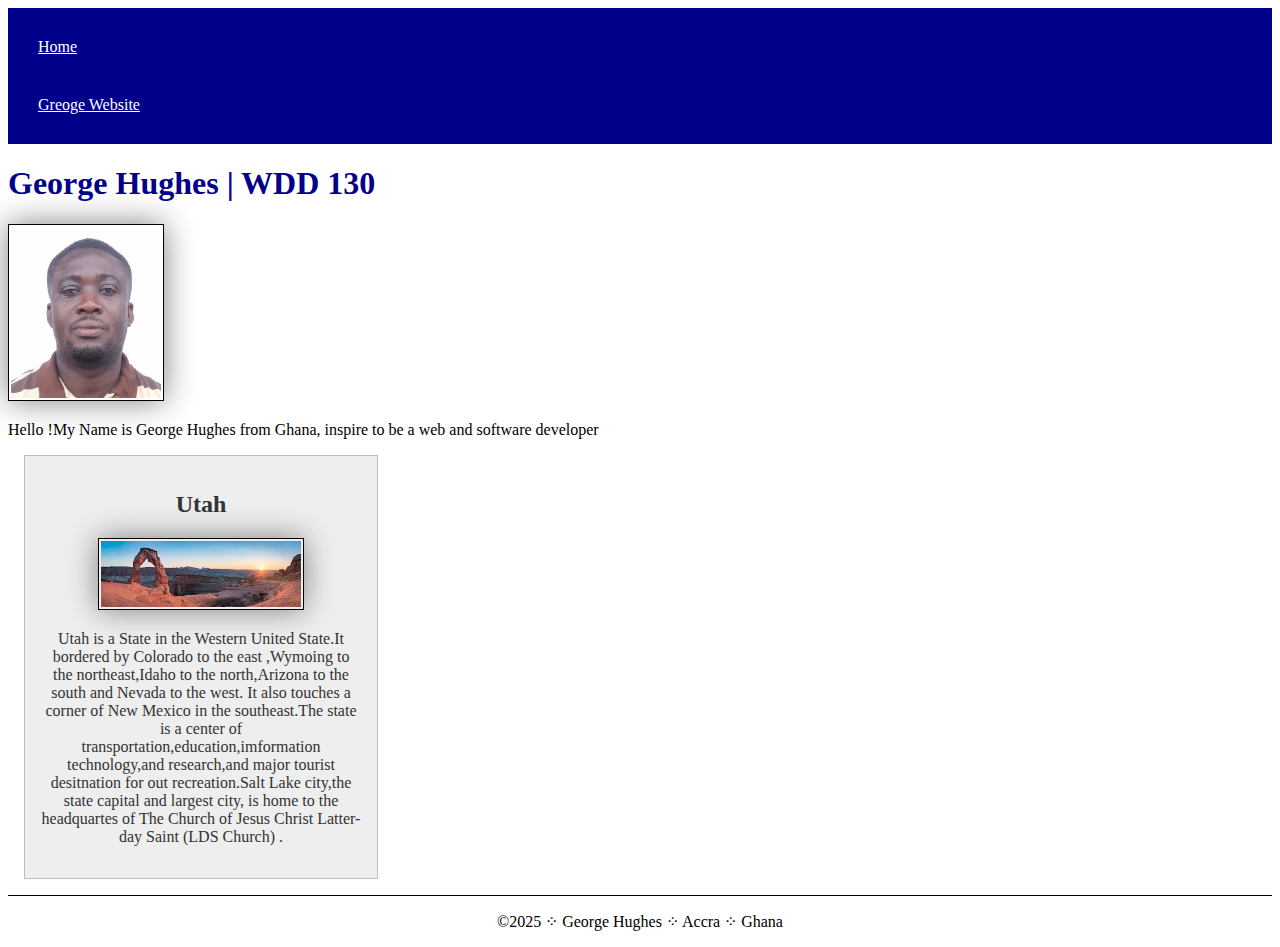
<file: index.html>
<!DOCTYPE html>
<html lang="en">

<head>
    <meta charset="UTF-8">
    <meta name="viewport" content="width=device-width, initial-scale=1.0">
    <title>George Hughes | WDD 130</title>
    <meta name="description" content="George Hughes | WDD 130">
    <meta name="author" content="George Hughes">
    <link rel="stylesheet" href="style/styles.css">
</head>

<body>
    <Header>
        <nav>
            <a href="#">Home</a>
            <a href="wwr/">Greoge Website</a>
        </nav>
    </Header>

    <Main>
        <h1>George Hughes | WDD 130</h1>

        <img src="images/profile.jpg" alt="Hello! My Name is George Hughes" width="200">

        <P>Hello !My Name is George Hughes from Ghana, inspire to be a web and software developer </P>
    </Main>
    <aside>
        <h2>Utah</h2>
        <img src="images/Utah.jpg" alt="Utah Landscape">
        <p>Utah is a State in the Western United State.It bordered by Colorado to the east ,Wymoing to the
            northeast,Idaho to the north,Arizona to the south and Nevada to the west. It also touches a corner of New
            Mexico in the southeast.The state is a center of transportation,education,imformation technology,and
            research,and major tourist desitnation for out recreation.Salt Lake city,the state capital and largest city,
            is home to the headquartes of The Church of Jesus Christ Latter-day Saint (LDS Church) .</p>

    </aside>
    <footer>
        <p> ©2025 ⁘ George Hughes ⁘ Accra ⁘ Ghana</p>
    </footer>
</body>

</html>
</file>
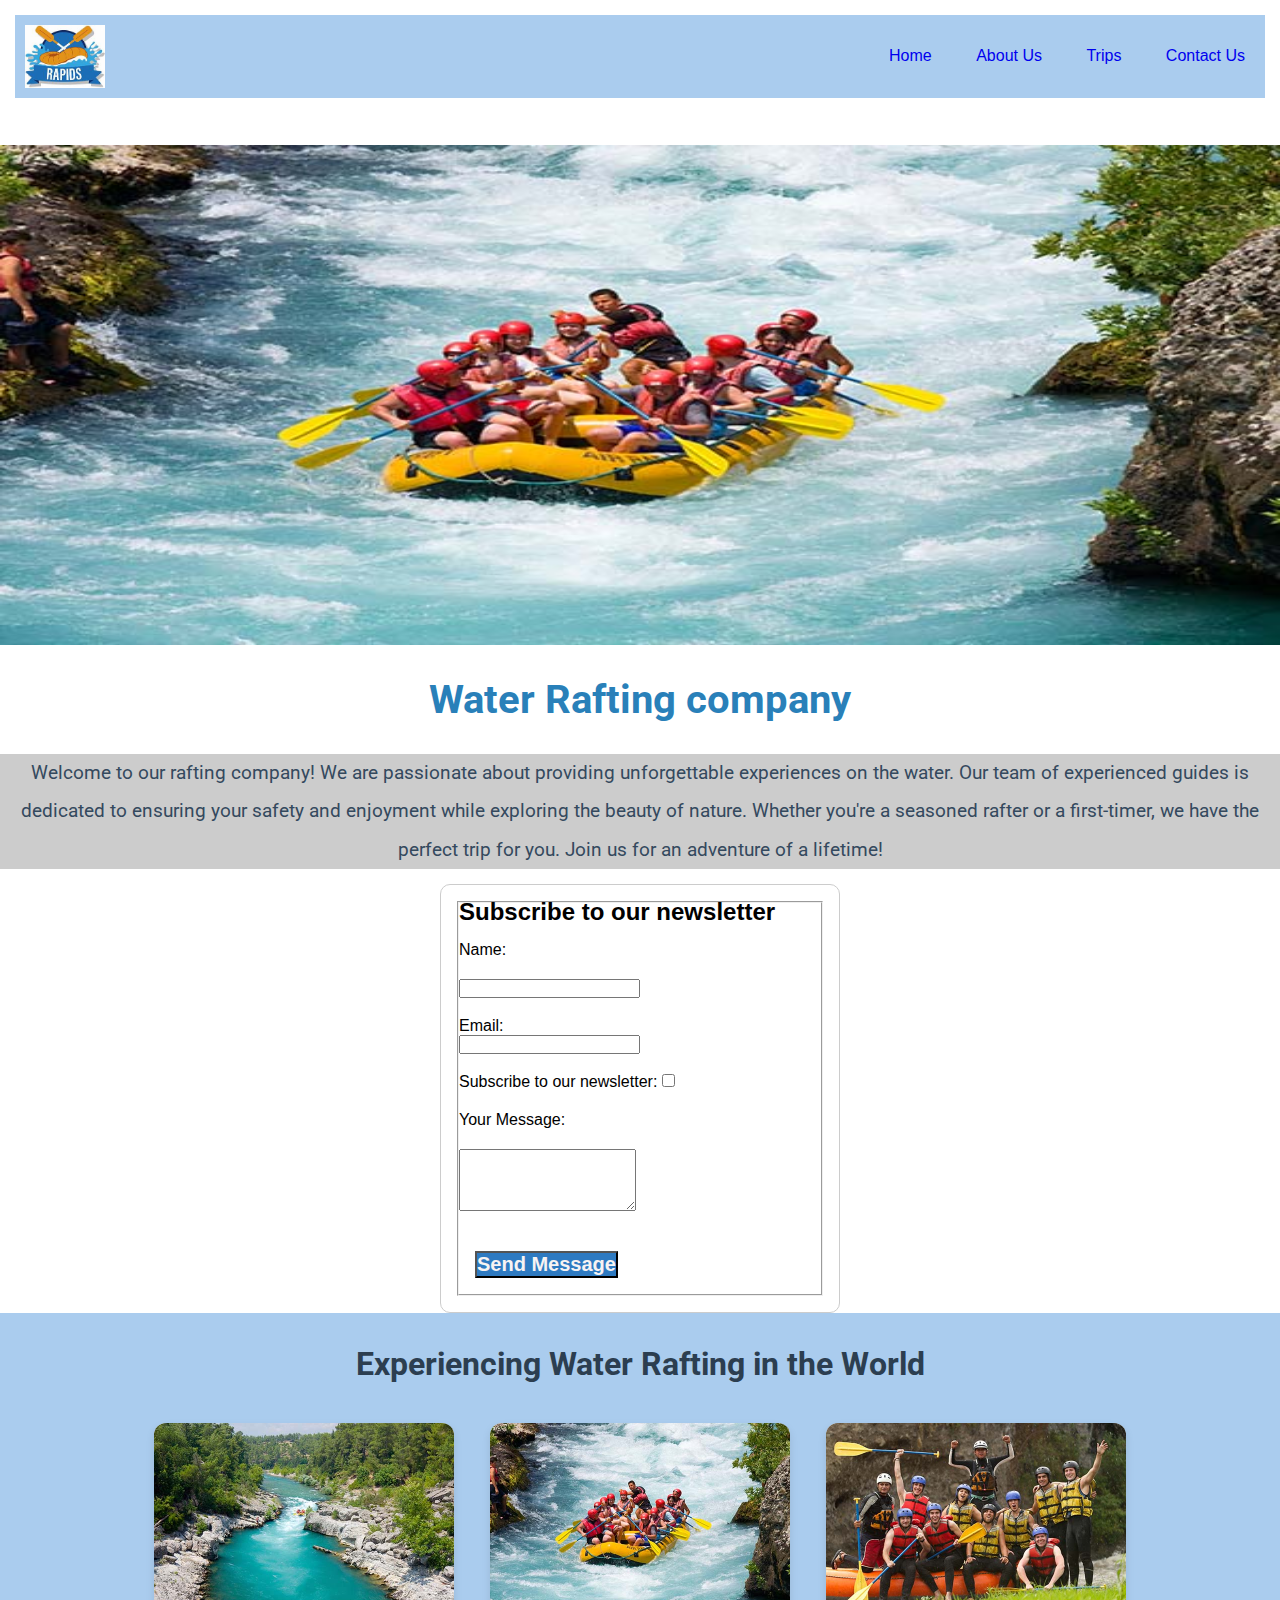
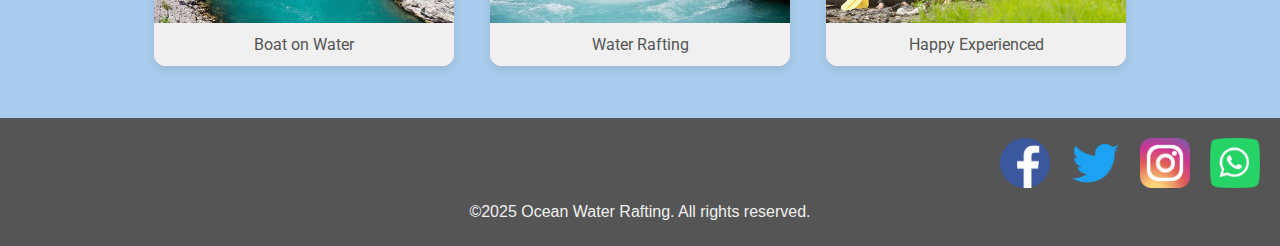
<file: wwr/index.html>
<!DOCTYPE html>
<html lang="en">

<head>
    <meta charset="UTF-8">
    <meta name="viewport" content="width=device-width, initial-scale=1.0">
    <link rel="preconnect" href="https://fonts.googleapis.com">
    <link rel="preconnect" href="https://fonts.gstatic.com" crossorigin>
    <link href="https://fonts.googleapis.com/css2?family=Roboto:wght@400&display=swap" rel="stylesheet">
    <link rel="stylesheet" href="styles/rafting.css">
    <title>Ocean Water Rafting</title>
</head>


<body>
    <header>
        <img src="images/z-crossedoars.jpeg" alt="z-crossedoars">
        <nav class="nav">
            <a href="index.html">Home</a>
            <a href="about.html">About Us</a>
            <a href="trips.html">Trips</a>
            <a href="contact.html">Contact Us</a>

        </nav>
    </header>
    <main>

        <div class="div-hero">
            <img src="images/rafting53_600.jpg" alt="rafting53">
            <h1>Water Rafting company</h1>

            <p>Welcome to our rafting company! We are passionate about providing unforgettable experiences on the
                water.
                Our team of experienced guides is dedicated to ensuring your safety and enjoyment while exploring
                the
                beauty of nature. Whether you're a seasoned rafter or a first-timer, we have the perfect trip for
                you.
                Join us for an adventure of a lifetime!</p>

        </div>


        <form>
            <fieldset>
                <h2>Subscribe to our newsletter</h2><br>

                <label for="name">Name:</label><br><br>
                <input type="text" id="name" name="name"><br><br>

                <label for="email">Email:</label><br>
                <input type="email" id="email" name="email"><br><br>

                <label for="subscribe">Subscribe to our newsletter:</label>
                <input type="checkbox" id="subscribe" name="subscribe"><br><br>

                <label for="message">Your Message:</label><br><br>
                <textarea id="message" name="message" rows="4" required></textarea><br><br>

                <button type="submit">Send Message</button>
            </fieldset>


        </form>




        <section class="section-gallery">
            <h1>Experiencing Water Rafting in the World</h1>
            <figure>
                <img src="images/rafting58_600.jpg" alt="rafting58_600">
                <figcaption>Boat on Water</figcaption>
            </figure>
            <figure>
                <img src="images/rafting53_600.jpg" alt="rafting53_600">
                <figcaption>Water Rafting</figcaption>
            </figure>
            <figure>
                <img src="images/rafting59_600.jpg" alt="rafting59_600">
                <figcaption>Happy Experienced</figcaption>
            </figure>

        </section>
    </main>

    <footer class="footer">
        <nav class="sociallinks">
            <a href="https://facebook.com"></a>
            <img src="images/2018_social_media_popular_app_logo_facebook-128.webp" alt="facebook">
            <a href="https://twitter.com"></a>
            <img src="images/Social-media_Twitter-128.webp" alt="Twitter">
            <a href="https://imstagram.com"></a>
            <img src="images/25_social-128.webp" alt="Instagram">
            <a href="https://whatsapp.com"></a>
            <img src="images/WhatsApp-128.webp" alt="WhatsApp">
        </nav>
        <p>&copy;2025 Ocean Water Rafting. All rights reserved.</p>
    </footer>
</body>

</html>
</file>
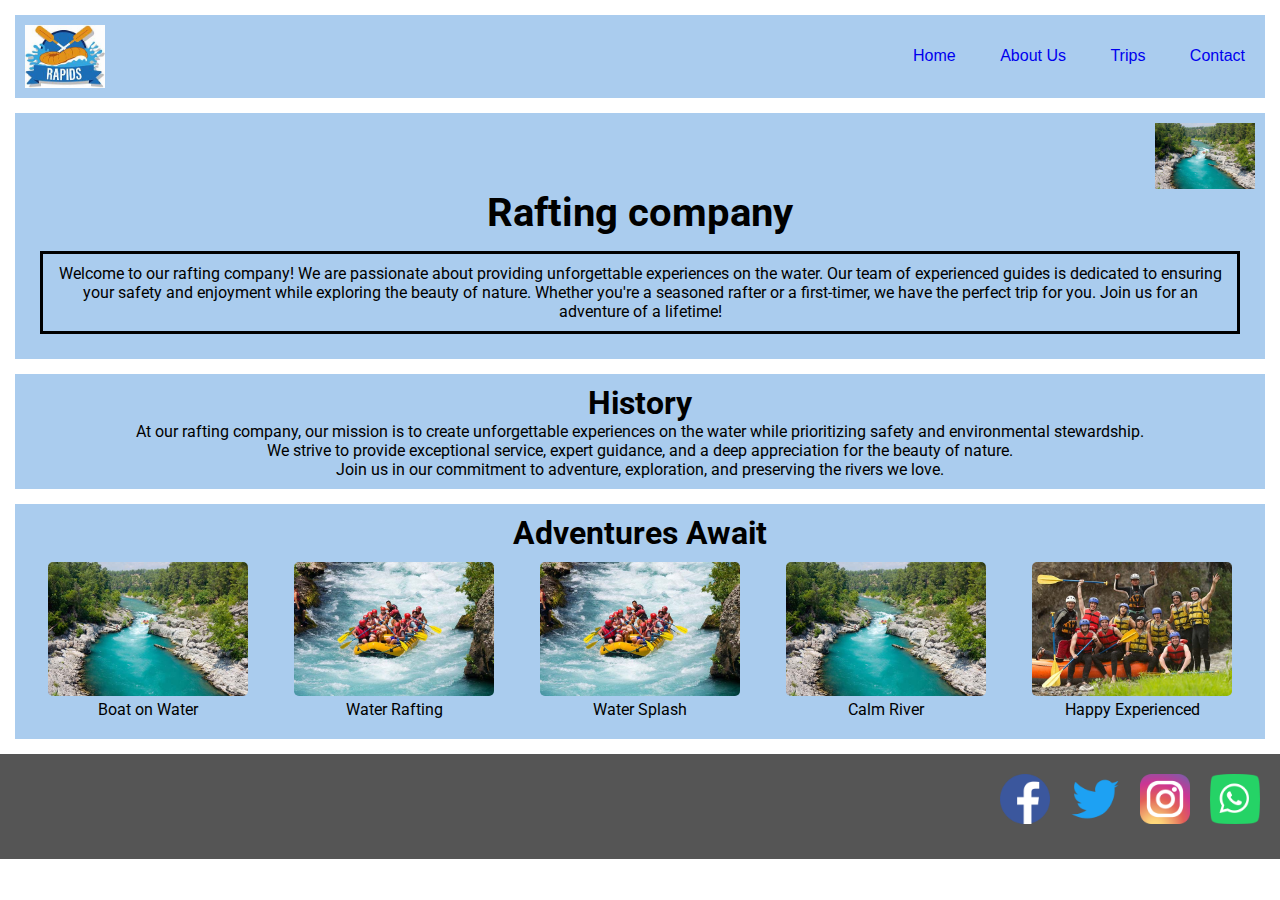
<file: wwr/about.html>
<!DOCTYPE html>
<html lang="en">

<head>
    <meta charset="UTF-8">
    <meta name="viewport" content="width=device-width, initial-scale=1.0">
    <link rel="preconnect" href="https://fonts.googleapis.com">
    <link rel="preconnect" href="https://fonts.gstatic.com" crossorigin>
    <link href="https://fonts.googleapis.com/css2?family=Roboto:wght@400&display=swap" rel="stylesheet">
    <link rel="stylesheet" href="styles/rafting.css">
    <title>About Us-Water Rafting</title>
</head>


<body>
    <header>
        <img src="images/z-crossedoars.jpeg" alt="z-crossedoars">
        <nav class="nav">
            <a href="index.html">Home</a>
            <a href="about.html">About Us</a>
            <a href="trips.html">Trips</a>
            <a href="contact.html">Contact</a>

        </nav>
    </header>
    <main>
        <div class="hero">
            <img src="images/rafting58_600.jpg" alt="rafting58">
            <h1>Rafting company</h1>
            <article class="article">
                <p>Welcome to our rafting company! We are passionate about providing unforgettable experiences on the
                    water.
                    Our team of experienced guides is dedicated to ensuring your safety and enjoyment while exploring
                    the
                    beauty of nature. Whether you're a seasoned rafter or a first-timer, we have the perfect trip for
                    you.
                    Join us for an adventure of a lifetime!</p>
            </article>
        </div>
        <section class="section1">
            <h2>History</h2>
            <p>At our rafting company, our mission is to create unforgettable experiences on the water while
                prioritizing safety and environmental stewardship.<br> We strive to provide exceptional service, expert
                guidance, and a deep appreciation for the beauty of nature.<br> Join us in our commitment to adventure,
                exploration, and preserving the rivers we love.</p>
        </section>

        <section class="section2">
            <h2>Adventures Await</h2>
            <div class="section2-gallery">
                <figure>
                    <img src="images/rafting58_600.jpg" alt="rafting58_600">
                    <figcaption>Boat on Water</figcaption>
                </figure>
                <figure>
                    <img src="images/rafting53_600.jpg" alt="rafting53_600">
                    <figcaption>Water Rafting</figcaption>
                </figure>
                <figure>
                    <img src="images/rafting54_600.jpg" alt="rafting54_600">
                    <figcaption>Water Splash</figcaption>
                </figure>
                <figure>
                    <img src="images/rafting58_600.jpg" alt="rafting58_600">
                    <figcaption>Calm River</figcaption>
                </figure>
                <figure>
                    <img src="images/rafting59_600.jpg" alt="rafting59_600">
                    <figcaption>Happy Experienced</figcaption>
                </figure>
            </div>
        </section>

    </main>

    <footer class="footer">
        <nav class="sociallinks">
            <a href="https://facebook.com"></a>
            <img src="images/2018_social_media_popular_app_logo_facebook-128.webp" alt="facebook">
            <a href="https://twitter.com"></a>
            <img src="images/Social-media_Twitter-128.webp" alt="Twitter">
            <a href="https://imstagram.com"></a>
            <img src="images/25_social-128.webp" alt="Instagram">
            <a href="https://whatsapp.com"></a>
            <img src="images/WhatsApp-128.webp" alt="WhatsApp">
        </nav>
    </footer>
</body>

</html>
</file>
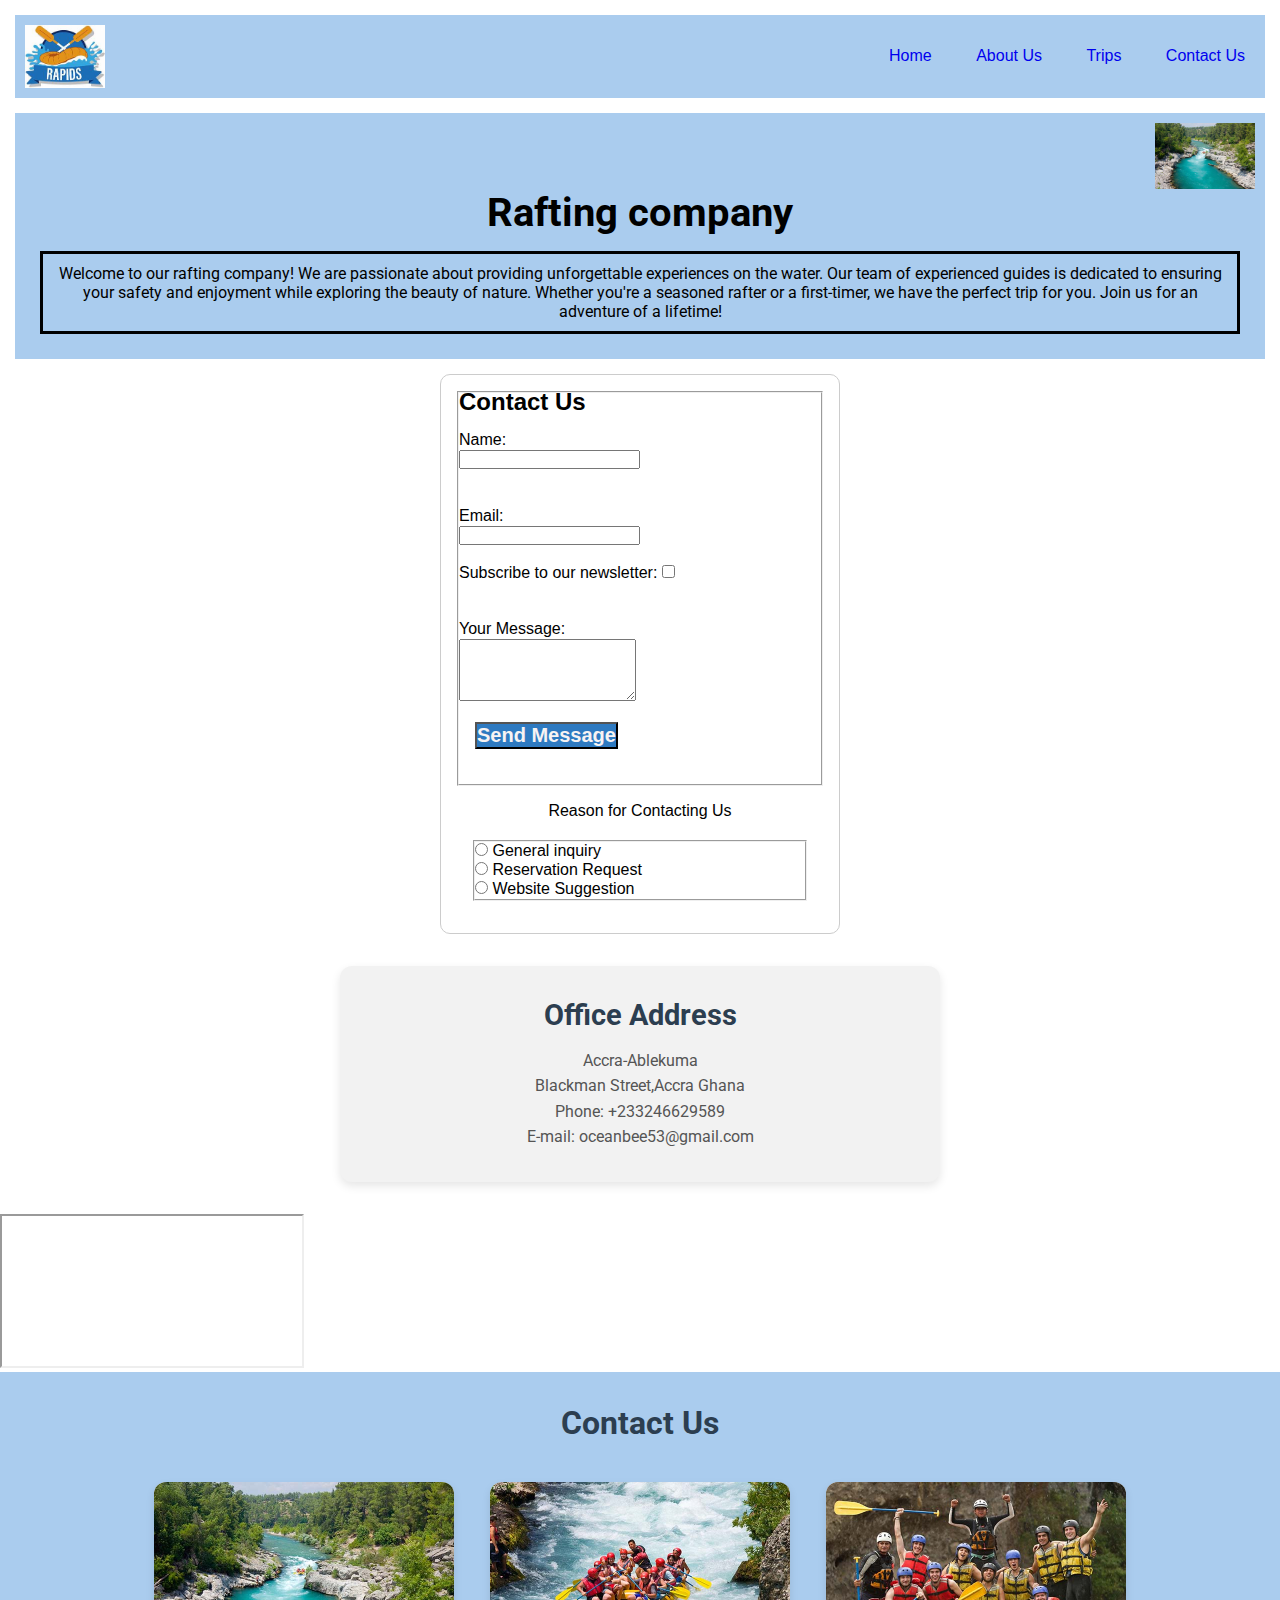
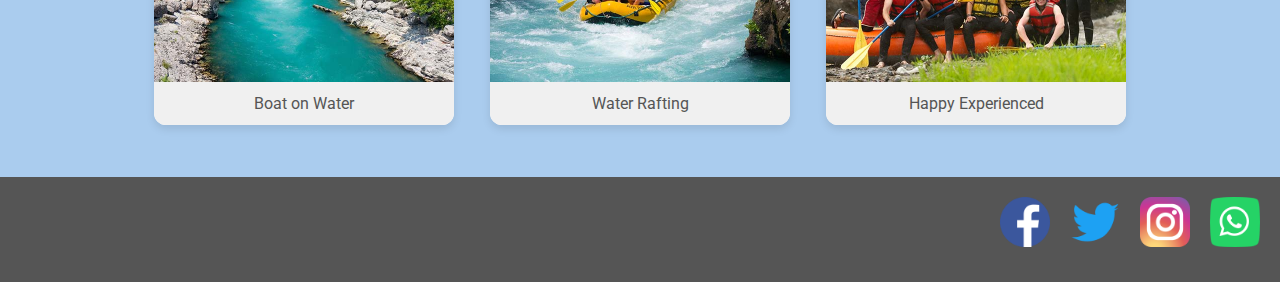
<file: wwr/contact.html>
<!DOCTYPE html>
<html lang="en">

<head>
    <meta charset="UTF-8">
    <meta name="viewport" content="width=device-width, initial-scale=1.0">
    <link rel="preconnect" href="https://fonts.googleapis.com">
    <link rel="preconnect" href="https://fonts.gstatic.com" crossorigin>
    <link href="https://fonts.googleapis.com/css2?family=Roboto:wght@400&display=swap" rel="stylesheet">
    <link rel="stylesheet" href="styles/rafting.css">
    <title>Contact Us-Ocean Water Rafting</title>
</head>


<body>
    <header>
        <img src="images/z-crossedoars.jpeg" alt="z-crossedoars">
        <nav class="nav">
            <a href="index.html">Home</a>
            <a href="about.html">About Us</a>
            <a href="trips.html">Trips</a>
            <a href="contact.html">Contact Us</a>

        </nav>
    </header>
    <main>

        <div class="hero">
            <img src="images/rafting58_600.jpg" alt="rafting58">
            <h1>Rafting company</h1>
            <article class="article">
                <p>Welcome to our rafting company! We are passionate about providing unforgettable experiences on the
                    water.
                    Our team of experienced guides is dedicated to ensuring your safety and enjoyment while exploring
                    the
                    beauty of nature. Whether you're a seasoned rafter or a first-timer, we have the perfect trip for
                    you.
                    Join us for an adventure of a lifetime!</p>
            </article>
        </div>


        <form>
            <fieldset>
                <h2>Contact Us</h2><br>
                <label for="name">Name:</label><br>
                <input type="text" id="name" name="name"><br><Br></Br>

                <label for="email">Email:</label><br>
                <input type="email" id="email" name="email"><br></Br>

                <label for="subscribe">Subscribe to our newsletter:</label>
                <input type="checkbox" id="subscribe" name="subscribe"><Br><Br></Br>

                <label for="message">Your Message:</label><Br>
                <textarea id="message" name="message" rows="4" required></textarea></Br>

                <button type="submit">Send Message</button><Br></Br>
            </fieldset>

            <div class="form-item1">
                Reason for Contacting Us<br><br>
                <fieldset >
                    <input type="radio" name="reason" value="General">
                    <label>General inquiry</label><br>
                    <input type="radio" name="reason" value="Reservation">
                    <label>Reservation Request</label><br>
                    <input type="radio" name="reason" value="Suggestion">
                    <label>Website Suggestion</label>
                </fieldset>
            </div>
        </form>

        <section class="address">
            <h2>Office Address</h2>
            <p>Accra-Ablekuma<br>
                Blackman Street,Accra Ghana</p>
            <p>Phone: +233246629589<br>
                E-mail: oceanbee53@gmail.com</p>
        </section>



        <div>
            <iframe
                src="https://www.google.com/maps/embed?pb=!1m18!1m12!1m3!1d6555430.926074059!2d-6.3339971665875705!3d7.871050748371237!2m3!1f0!2f0!3f0!3m2!1i1024!2i768!4f13.1!3m3!1m2!1s0xfd75acda8dad6c7%3A0x54d7f230d093d236!2sGhana!5e1!3m2!1sen!2sgh!4v1743897304444!5m2!1sen!2sgh"
                referrerpolicy="no-referrer-when-downgrade"></iframe>
        </div>
        <section class="section-gallery">
            <h1>Contact Us</h1>
            <figure>
                <img src="images/rafting58_600.jpg" alt="rafting58_600">
                <figcaption>Boat on Water</figcaption>
            </figure>
            <figure>
                <img src="images/rafting53_600.jpg" alt="rafting53_600">
                <figcaption>Water Rafting</figcaption>
            </figure>
            <figure>
                <img src="images/rafting59_600.jpg" alt="rafting59_600">
                <figcaption>Happy Experienced</figcaption>
            </figure>

        </section>
    </main>

    <footer class="footer">
        <nav class="sociallinks">
            <a href="https://facebook.com"></a>
            <img src="images/2018_social_media_popular_app_logo_facebook-128.webp" alt="facebook">
            <a href="https://twitter.com"></a>
            <img src="images/Social-media_Twitter-128.webp" alt="Twitter">
            <a href="https://imstagram.com"></a>
            <img src="images/25_social-128.webp" alt="Instagram">
            <a href="https://whatsapp.com"></a>
            <img src="images/WhatsApp-128.webp" alt="WhatsApp">
        </nav>
    </footer>
</body>

</html>
</file>
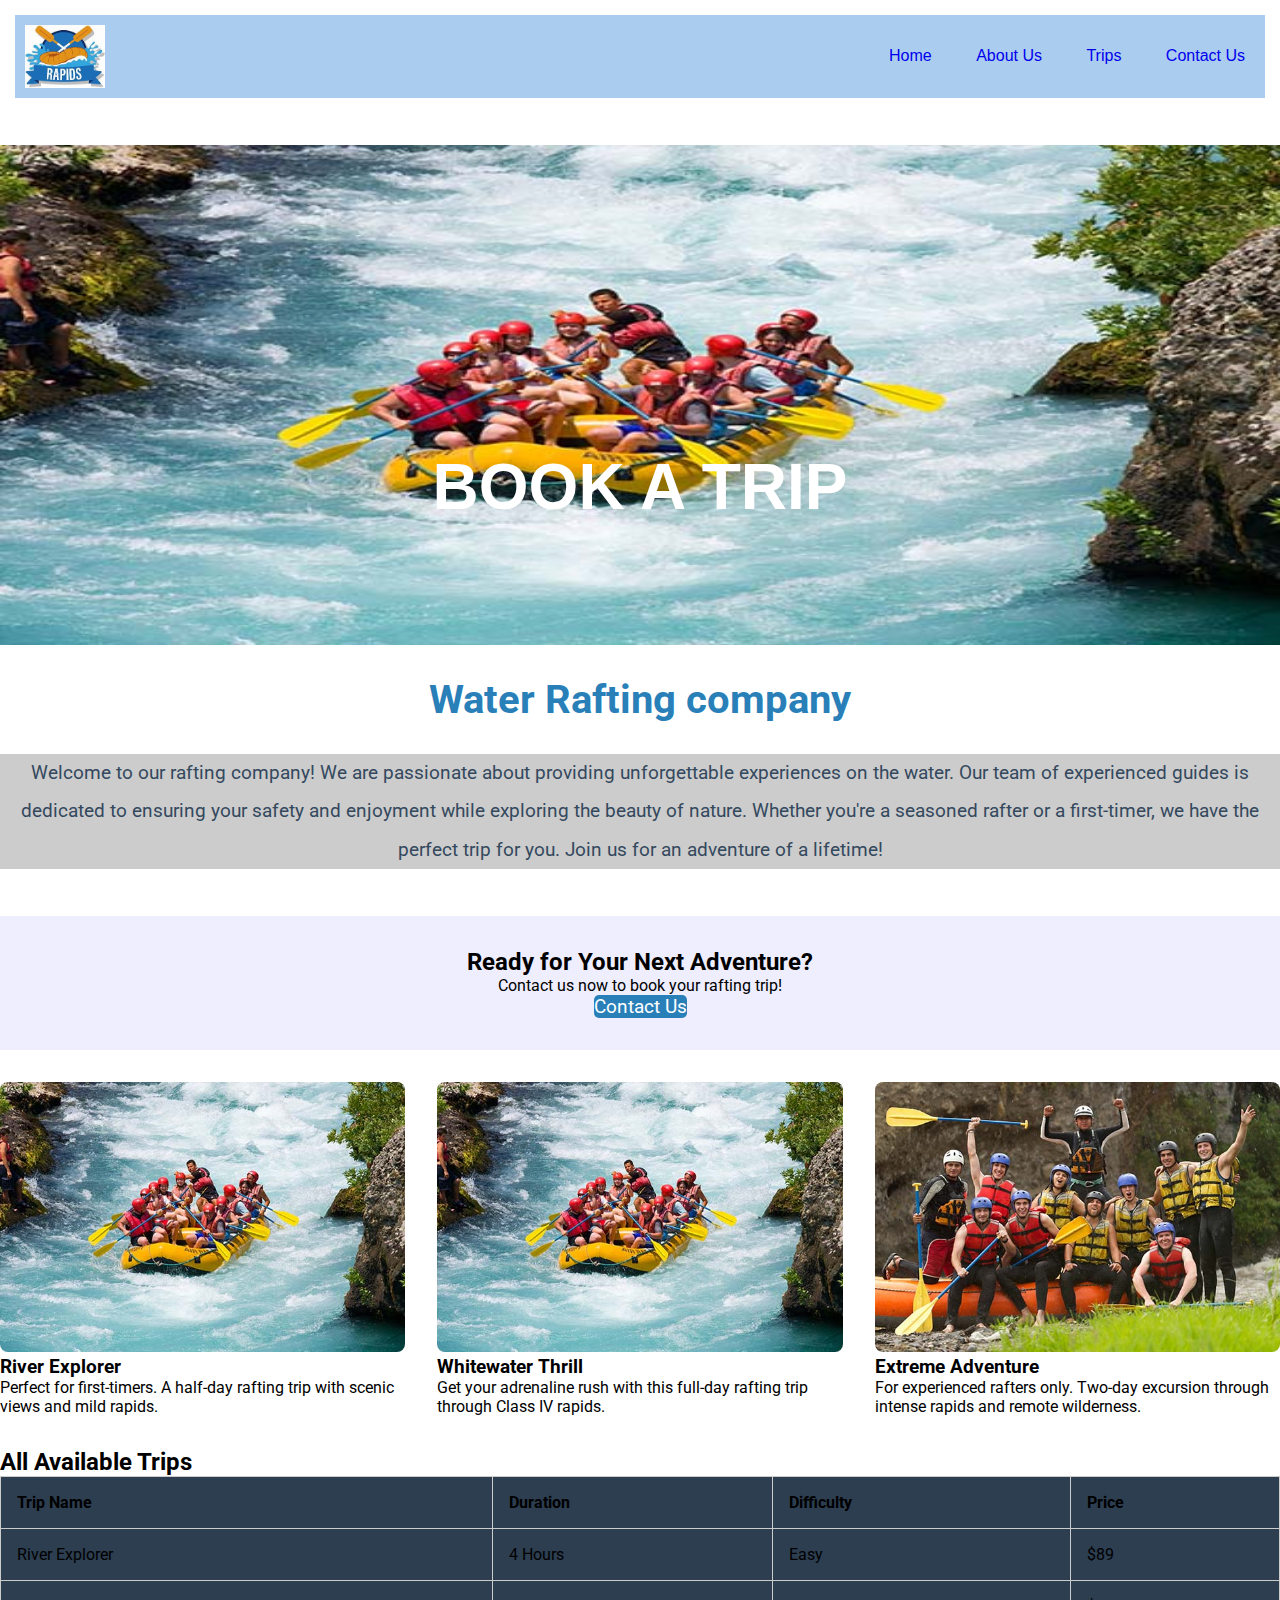
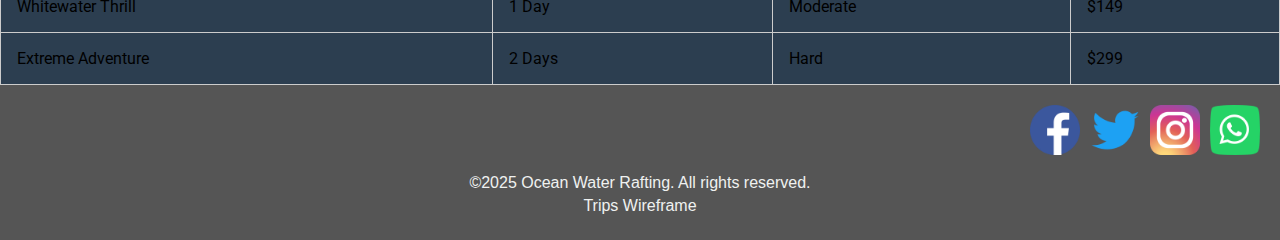
<file: wwr/trips.html>
<!DOCTYPE html>
<html lang="en">

<head>
    <meta charset="UTF-8">
    <meta name="viewport" content="width=device-width, initial-scale=1.0">
    <link rel="preconnect" href="https://fonts.googleapis.com">
    <link rel="preconnect" href="https://fonts.gstatic.com" crossorigin>
    <link href="https://fonts.googleapis.com/css2?family=Roboto:wght@400&display=swap" rel="stylesheet">
    <link rel="stylesheet" href="styles/rafting.css">
    <title>Trips | Water Rafting</title>
</head>


<body>
    <header>
        <img src="images/z-crossedoars.jpeg" alt="z-crossedoars">
        <nav class="nav">
            <a href="index.html">Home</a>
            <a href="about.html">About Us</a>
            <a href="trips.html">Trips</a>
            <a href="contact.html">Contact Us</a>

        </nav>
    </header>
    <main>

        <div class="div-hero">
            <div class="book">BOOK A TRIP</div>
            <img src="images/rafting53_600.jpg" alt="rafting53">

            <h1>Water Rafting company</h1>

            <p>Welcome to our rafting company! We are passionate about providing unforgettable experiences on the
                water.
                Our team of experienced guides is dedicated to ensuring your safety and enjoyment while exploring
                the
                beauty of nature. Whether you're a seasoned rafter or a first-timer, we have the perfect trip for
                you.
                Join us for an adventure of a lifetime!</p>

        </div>



        <section class="cta">
            <h2>Ready for Your Next Adventure?</h2>
            <p>Contact us now to book your rafting trip!</p>
            <a href="contact.html" class="button">Contact Us</a>
        </section>

        <section class="trip-descriptions">
            <div class="trip">
                <img src="images/rafting53_600.jpg" alt="rafting53">
                <h3>River Explorer</h3>
                <p>Perfect for first-timers. A half-day rafting trip with scenic views and mild rapids.</p>
            </div>
            <div class="trip">
                <img src="images/rafting53_600.jpg" alt="rafting53">
                <h3>Whitewater Thrill</h3>
                <p>Get your adrenaline rush with this full-day rafting trip through Class IV rapids.</p>
            </div>
            <div class="trip">
                <img src="images/rafting59_600.jpg" alt="rafting59_600">
                <h3>Extreme Adventure</h3>
                <p>For experienced rafters only. Two-day excursion through intense rapids and remote wilderness.</p>
            </div>
        </section>

        <section class="trip-table">
            <h2>All Available Trips</h2>
            <table>
                <thead>
                    <tr>
                        <th>Trip Name</th>
                        <th>Duration</th>
                        <th>Difficulty</th>
                        <th>Price</th>
                    </tr>
                </thead>
                <tbody>
                    <tr>
                        <td>River Explorer</td>
                        <td>4 Hours</td>
                        <td>Easy</td>
                        <td>$89</td>
                    </tr>
                    <tr>
                        <td>Whitewater Thrill</td>
                        <td>1 Day</td>
                        <td>Moderate</td>
                        <td>$149</td>
                    </tr>
                    <tr>
                        <td>Extreme Adventure</td>
                        <td>2 Days</td>
                        <td>Hard</td>
                        <td>$299</td>
                    </tr>
                </tbody>
            </table>
        </section>



    </main>

    <footer class="footer">
        <nav class="sociallinks">
            <a href="https://facebook.com">
                <img src="images/2018_social_media_popular_app_logo_facebook-128.webp" alt="facebook">
            </a>


            <a href="https://twitter.com">
                <img src="images/Social-media_Twitter-128.webp" alt="Twitter">
            </a>

            <a href="https://imstagram.com">
                <img src="images/25_social-128.webp" alt="Instagram">
            </a>

            <a href="https://whatsapp.com">
                <img src="images/WhatsApp-128.webp" alt="WhatsApp">
            </a>
        </nav>
        <p>&copy;2025 Ocean Water Rafting. All rights reserved.</p>
        <p><a href="images/Trip page Wireframe.jpg"> Trips Wireframe</a></p>
    </footer>
</body>

</html>
</file>
<file: style/styles.css>
nav {
    background-color: darkblue;
    padding: 10px;
}

nav a {
    color: white;
    display: block;
    padding: 20px;
}

h1 {
    color: darkblue;

}

img {
    width: 150px;
    height: auto;
    border: 1px solid black;
    padding: 2px;
    box-shadow: 0 0 30px gray;
}

p {

    padding: 10px;
}

main {
    max-width: 840px;

}

aside {
    width: 20rem;
    margin: 1rem;
    border: 1px solid rgb(0 0 0 / 0.2);
    /* 1 */
    padding: 1rem;
    background-color: #eee;
    color: #333;
    text-align: center;
}

aside img {
    width: 200px;
    height: auto;
}

main img {
    width: 150px;
    height: auto;
}

p {
    padding: 0;

}

footer {
    margin-top: 15px;
    border-top: 1px solid #000;
    text-align: center;
}
</file>
<file: wwr/styles/rafting.css>
* {
    margin: 0;
    padding: 0;
    box-sizing: border-box;
}

body {
    font-family: Georgia, 'Roboto', sans-serif;
}

header {
    background-color: #ace;
    margin: 15px;
    font-family: Acme, Arial, sans-serif;
    color: darkblue;
    display: flex;
    justify-content: flex-end;
    align-items: center;
}


header nav a {
    text-decoration: none;
    padding: 20px;
}

header nav a:hover {
    text-decoration: underline;
    color: tomato;
    font-weight: 700;
}

header img {
    margin-right: auto;
    width: 100px;
    height: auto;
    padding: 10px 10px;
}

.hero {

    background-color: #ace;
    margin: 15px;
    padding: 10px;
}

.hero h1 {
    text-align: center;
    font-size: 2.5em;

}

.hero p {
    text-align: center;
    font-size: 1em;
}

.hero img {
    display: flex;
    align-items: center;
    margin-left: auto;
    width: 100px;
    height: auto;
}

.article {
    background-color: #ace;
    margin: 15px;
    padding: 10px;
    border: 3px solid #000;
}

.section1 {
    background-color: #ace;
    margin: 15px;
    padding: 10px;
}

.section1 p {
    text-align: center;
}

.section1 h2 {
    text-align: center;
    font-size: 2em;

}

.section2 {
    background-color: #ace;
    margin: 15px;
    padding: 10px;
}

.section2-gallery {
    display: flex;
    justify-content: space-around;
    flex-wrap: wrap;
}

.section2-gallery figure {
    text-align: center;
    margin: 10px;
}

.section2-gallery img {
    width: 200px;
    height: auto;
    border-radius: 5px;
}

.section2 h2 {
    text-align: center;
    font-size: 2em;
}


/*footer*/

.footer {
    background-color: #555;
    text-align: center;
    color: #eff1f0;
    padding: 20px;
    font-family: Arial, sans-serif;


}

footer a {
    color: #eff1f0;
    text-decoration: none;

}

.footer p {
    margin: 5px 0;
}

.footer a:hover {
    text-decoration: underline;
}


.sociallinks {
    display: flex;
    justify-content: flex-end;
    align-items: center;
    gap: 10px;
}

.sociallinks img {
    width: 50px;
    height: 50px;

}

.sociallinks {
    margin-bottom: 15px;
}

.sociallinks img:hover {
    transform: scale(1.2);
}


/*section-gallery*/
.section-gallery {
    padding: 2rem;
    background-color: #ace;
    text-align: center;
}

.section-gallery h1 {
    font-size: 2rem;
    margin-bottom: 1.5rem;
    color: #2c3e50;
}

/*section-gallery*/

.section-gallery figure {
    display: inline-block;
    margin: 1rem;
    width: 300px;
    box-shadow: 0 4px 8px rgba(0, 0, 0, 0.1);
    border-radius: 12px;
    overflow: hidden;
    background-color: #fff;
}

.section-gallery img {
    width: 100%;
    height: auto;
    display: block;
}

.section-gallery figcaption {
    padding: 0.75rem;
    font-size: 1rem;
    color: #555;
    background-color: #f0f0f0;
}

form:nth-child(1) {
    grid-column: 1 / 2;
    grid-row: 1 / 2;
}

section:nth-child(2) {
    grid-column: 2 / 3;
    grid-row: 1 / 2;
}

section:nth-child(3) {
    grid-column: 1 / 3;
    grid-row: 2 / 3;
}

form {
    padding: 1rem;
    padding-right: 4rem;
    margin-block: 1rem;
    line-height: 0.5cm;
    align-items: center;

}



.form-item {
    margin-bottom: 1rem;

}

.form-item1 {
    margin-bottom: 1rem;
    text-align: center;
    padding-inline: 1rem;
    padding-top: 1rem;

}


button {
    font-size: 20px;
    font-weight: bold;
    background-color: rgb(46, 122, 193);
    color: #f7f3f3;
    margin: 1rem;
}



.address {
    margin-top: 1rem;
}


.form-item1 {
    margin-bottom: 1rem;
    text-align: center;
    padding-inline: 1rem;
    padding-top: 1rem;
}

.form-item1 fieldset {

    text-align: left;
}

.address {
    margin-top: 1rem;
}

form {
    max-width: 400px;
    margin: auto;
    padding: 1rem;
    border: 1px solid #ccc;
    border-radius: 10px;
    font-family: Arial, sans-serif;
}

/*Address*/
.address {
    background-color: #f2f2f2;
    padding: 2rem;
    border-radius: 12px;
    max-width: 600px;
    margin: 2rem auto;
    text-align: center;
    box-shadow: 0 4px 10px rgba(0, 0, 0, 0.1);
}

.address h2 {
    font-size: 1.8rem;
    margin-bottom: 1rem;
    color: #2c3e50;
}

.address p {
    font-size: 1rem;
    color: #555;
    line-height: 1.6;
}

.div-hero {
    display: flex;
    justify-content: center;
    align-items: center;
    flex-direction: column;
    margin-top: 2rem;
}

.div-hero img {
    width: 100%;
    position: relative;
    height: 500px;
    margin: 15px;



}

.div-hero h1 {
    font-size: 2.5rem;
    margin: 1rem 0;
    color: #2980b9;
}

.div-hero p {
    font-size: 1.2rem;
    color: #34495e;
    text-align: center;
    width: 100%;
    line-height: 2;
    margin: 15px;
    background-color: #ccc;

}

.book {
    z-index: 2;
    position: absolute;
    top: 50%;
    align-items: center;
    font-weight: bolder;
    font-size: 4rem;
    color: #fff;
    text-align: center;
    font-family: Arial, Helvetica, sans-serif;

}

.book:hover {
    color: tomato;
    text-decoration: underline;
}

.trip-descriptions {
    display: grid;
    grid-template-columns: repeat(auto-fit, minmax(300px, 1fr));
    gap: 2rem;
    margin: 2rem 0;
}

.trip img {
    width: 100%;
    height: auto;
    border-radius: 8px;
}

.cta {
    background-color: #eef;
    padding: 2rem 1rem;
    text-align: center;
    margin: 2rem 0;
}

.button {
    background-color: #2980b9;
    color: #fff;
    border: none;
    border-radius: 5px;
    font-size: 1.2rem;
    cursor: pointer;
    text-decoration: none;
    margin: 2rem;
}

.trip-table table {
    width: 100%;
    border-collapse: collapse;
}

.trip-table th,
.trip-table td {
    border: 1px solid #ccc;
    padding: 1rem;
    text-align: left;
    background-color: #2c3e50;
}
</file>
